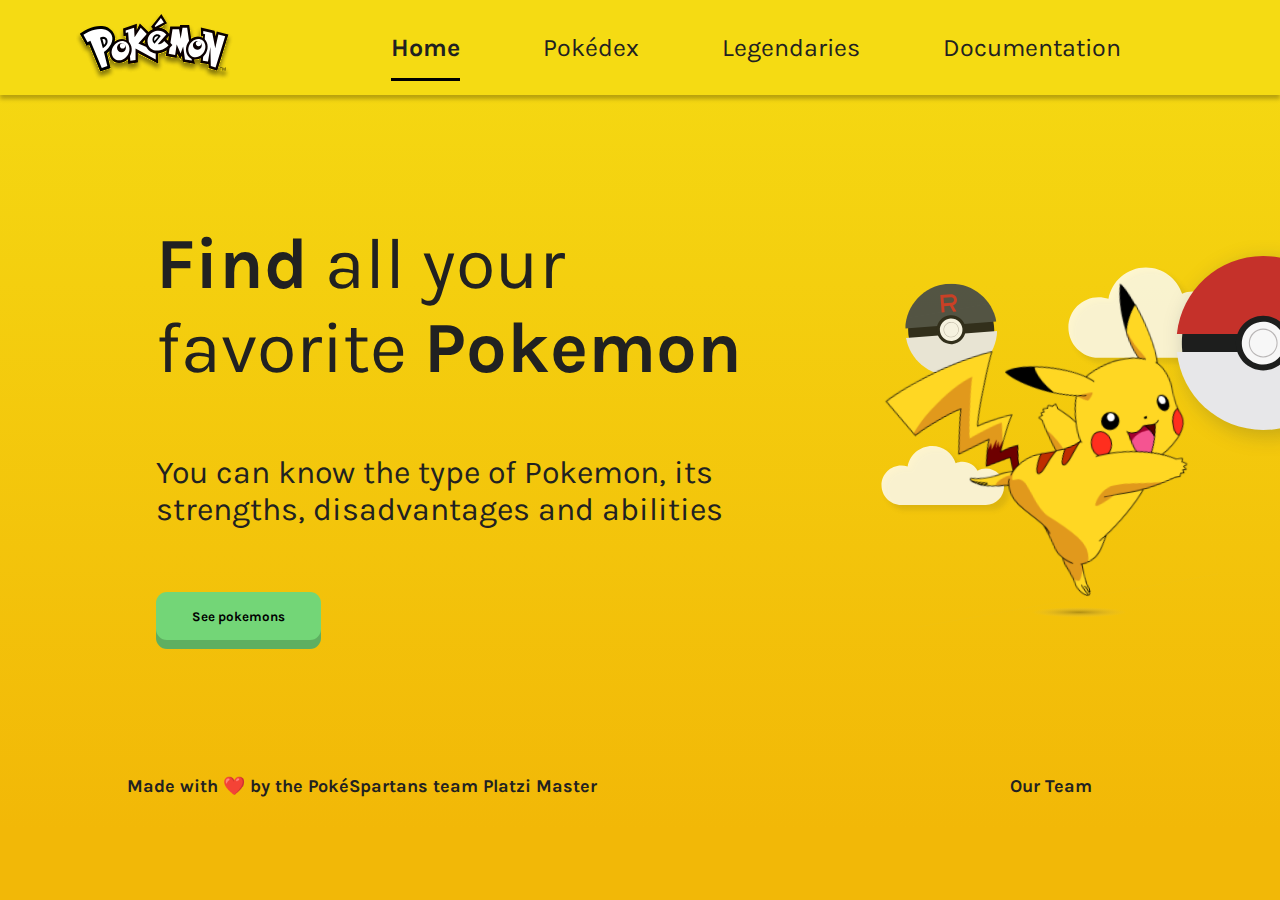
<file: index.html>
<!DOCTYPE html>
<html lang="en">
<head>
    <meta charset="UTF-8">
    <meta name="viewport" content="width=device-width, initial-scale=1.0">
    <title>Pokédex</title>

    <link rel="stylesheet" href="css/style.css">
    <link rel="stylesheet" href="css/nav-bar.css">
    <link rel="stylesheet" href="css/footer.css">
    <link rel="stylesheet" href="css/home.css">
    <link rel="preconnect" href="https://fonts.googleapis.com">
    <link rel="preconnect" href="https://fonts.gstatic.com" crossorigin>
    <link href="https://fonts.googleapis.com/css2?family=Karla:ital,wght@0,200..800;1,200..800&display=swap" rel="stylesheet">

</head>
<body>

    <!-- Nav Bar -->
    <div id="nav-placeholder"></div>

    <!-- Sections -->
    <div id="home-placeholder"></div>
    <div id="pokedex-placeholder"></div>
    <div id="legendaries-placeholder"></div>
    <div id="documentation-placeholder"></div>

    <div class="overlay"></div>
     
    <!-- Footer -->
    <div id="footer-placeholder"></div>

    <script src="js/common.js"></script>
   
</body>
</html>
</file>
<file: css/style.css>
:root {
    /* Colors */
    --third: #F5DB13;
    --primary: #F2B807;
    --secondary: #F28F16;
    --danger: #D93E30;
    --white: #F6F7F9;
    --dark: #212121;

    /* Margins */
    --margin120: 120px;
    --margin96: 96px;
    --margin80: 80px;
    --margin64: 64px;
    --margin32: 32px;
  }

*{
    margin: 0;
    padding: 0;
    font-family: "Karla", serif;
    box-sizing: border-box;
}

html {
    background-color: var(--primary);
}

body {
    background: linear-gradient(180deg, #F5DB13 0%, #F2B807 100%);
}

h1 {
    font-size: 72px;
}

h2 {
    font-size: 64;
}

h3 {
    font-size: 36;
}

h4 {
    font-size: 24;
}

h5 {
    font-size: 18;
}

h6 {
    font-size: 12;
}

p {
    font-size: 16px;
}
</file>
<file: css/nav-bar.css>
a {
    text-decoration: none;
  }

.nav-bar {
    display: flex;
    justify-content: space-evenly;
    align-items: center;
    background-color: var(--third);
    box-shadow: 0px 4px 4px 0px rgba(0, 0, 0, .25);
}

.nav-bar-img {
    margin: 16px 0px 16px 0px;
    width: 157px;
    height: 63px;
    display: flex;
    justify-content: center;
    align-items: center;
}

.nav-bar img {
    width: 100%;
}

.nav-bar-items {
    display: flex;
    align-items: center;
    width: 70%;
    justify-content: space-evenly;
    max-height: 0px;
}

.nav-bar-item {
    font-size: 25px;
    font-weight: 400;
    color: var(--dark);
    text-decoration: none;
    position: relative;
}

.nav-bar-item.active::after {
    content: "";
    display: block;
    position: absolute;
    width: 100%;
    height: 3px;
    background-color: black;
    margin-top: 16px;
  }

.nav-bar-item.active {
    font-weight: bold;
}

.burger {
    display: none;
}

.overlay {
    position: fixed;
    top: 0;
    left: 0;
    width: 100vw;
    height: 100vh;
    background: rgba(0, 0, 0, 0.5);
    opacity: 0;
    pointer-events: none;
    transition: opacity 0.3s ease;
    z-index: 1;
}

.overlay.active {
    opacity: 1;
    pointer-events: auto;
}

/* Tablet */
@media (max-width: 768px) {
    /* Nab Bar */
    .nav-bar-img {
        padding: 24px 22px;
        width: 121px;
        height: 45px;
    }

    .nav-bar-item {
        font-size: 16px;
        font-weight: 300;
    }
}

/* Mobile */
@media (max-width: 480px) {
    /* Nab Bar */
    .burger {
        display: block;
    }
    .nav-bar-img {
        padding: 22px 26px;
        width: 58px;
        height: 22px;
    }
    .nav-bar-items {
        flex-direction: column;
        text-align: center;
        background: linear-gradient(180deg, #F5DB13 0%, #F2B807 100%);
        display: block;
        transition: all 0.5s;
    }

    .nav-bar {
        justify-content: space-between;
        .burger {
            width: 24px;
            height: 24px;
            margin: 0px 19px;
        }
        .nav-bar-items {
            display: none;
        }
        .nav-bar-img {
            width: 58px;
            padding: 36px 0px;
            margin: 0px 26px;
        }
    }

    @keyframes nav-bar-animation {
        0%   {top:-344px;}
        100% {top: 0%;}
      }

    .nav-bar-selected {
        border-radius: 0px 0px 16px 16px;
        height: 344px;
        width: 100%;
        position: fixed;
        transition: width 0.3s ease;
        z-index: 2;
        display: block;
        text-align: center;
        background: linear-gradient(180deg, #F5DB13 0%, #F2B807 100%);
        animation-name: nav-bar-animation;
        animation-duration: 2s;

        +.fake {
            padding-top: 72px;
        }

        .burger {
            display: none;
        }

        .nav-bar-item.active::after {
            height: 0px;
          }
        
        .nav-bar-item.active {
            font-weight: 300;
        }

        .nav-bar-items {
            width: 100%;
            display: block;
        }

        .nav-bar-items a {
            display: block;
            align-items: center;
            justify-content: center;
            font-size: 27px;
            padding: 8px;
        }

        .nav-bar-img {
            width: 138px;
            padding: 36px 0px;
            margin: 0px;
            display: inline-block;
        }
    }
}

.section {
    display: none;
}

.section.active {
    display: flex;
}
</file>
<file: css/footer.css>
.footer {
    display: flex;
    justify-content: space-between;
    padding: 0px 188px 33px 127px;
}

.footer p {
    font-weight: bold;
    font-size: 18px;
    font-weight: bold;
    color: var(--dark);
    text-decoration: none;
  }

/* Tablet */
@media (max-width: 768px) {
    /* Footer */
    .footer {
        padding: 0px 36px 0px 37px;
        position: relative;
        top: -50px;
      }
      .footer .footer-title {
        font-size: 16px;
        font-weight: 400;
      }
}

/* Mobile */
@media (max-width: 480px) {
    .footer {
        top: 0px;
        flex-direction: column-reverse;
        justify-content: center;
        align-items: center;
        padding: 0px;
        padding-bottom: 12px;
      }

      .footer p {
        padding-bottom: 4px;
        text-align: center;
      }
}
</file>
<file: css/home.css>
.hero {
    align-items: center;
    padding-left: 156px;
}

.hero-container {
    width: 863px;
    height: 680px;
    overflow: hidden;
}

.hero-image {
    width: 100%;
    height: 100%;
    position:relative;
    right: -70px;
}

.hero-title {
    font-size: 72px;
    font-weight: 400;
    color: var(--dark);
    padding-bottom: 64px;
}

.hero-desc {
    font-size: 32px;
    font-weight: 400;
    color: var(--dark);
    padding-bottom: 64px;
}

.hero-main button {
    font-size: 23;
    font-weight: bold;
    padding: 17px 36px 25px 36px;
    border-radius: 11px;
    border: none;
    background-color: #73D677;
    box-shadow: 0px -9px 0px 0px rgba(0, 0, 0, .18) inset;
    cursor: pointer;
}

/* 
320px — 480px: Mobile devices
481px — 768px: iPads, Tablets
769px — 1024px: Small screens, laptops
1025px — 1200px: Desktops, large screens
*/

/* Tablet */
@media (max-width: 768px) {
    .hero {
        flex-direction: column-reverse;
        padding: 0px 32px;
        padding-bottom: 41px;
    }
    .hero-main {
        display: flex;
        flex-direction: column;
        align-items: center;
        justify-content: center;
        position: relative;
        top: -50px;

    }
    .hero-title {
        padding-bottom: 0px;
        text-align: center;
    }
    .hero-desc {
        padding-bottom: 33px;
        text-align: center;
    }
    .hero-container {
        width: 100%;
        height: auto;
    }
    .hero-image {
        right: 0px;
    }
}

/* Mobile */
@media (max-width: 480px) {
    .hero-main {
        top: 0px;
    }
    .hero-main button {
        width: 100%;
    }
    .hero-title {
        font-size: 42px;
        font-weight: 400;
    }
    .hero-desc {
        font-size: 24px;
        font-weight: 400;
    }
}
</file>
